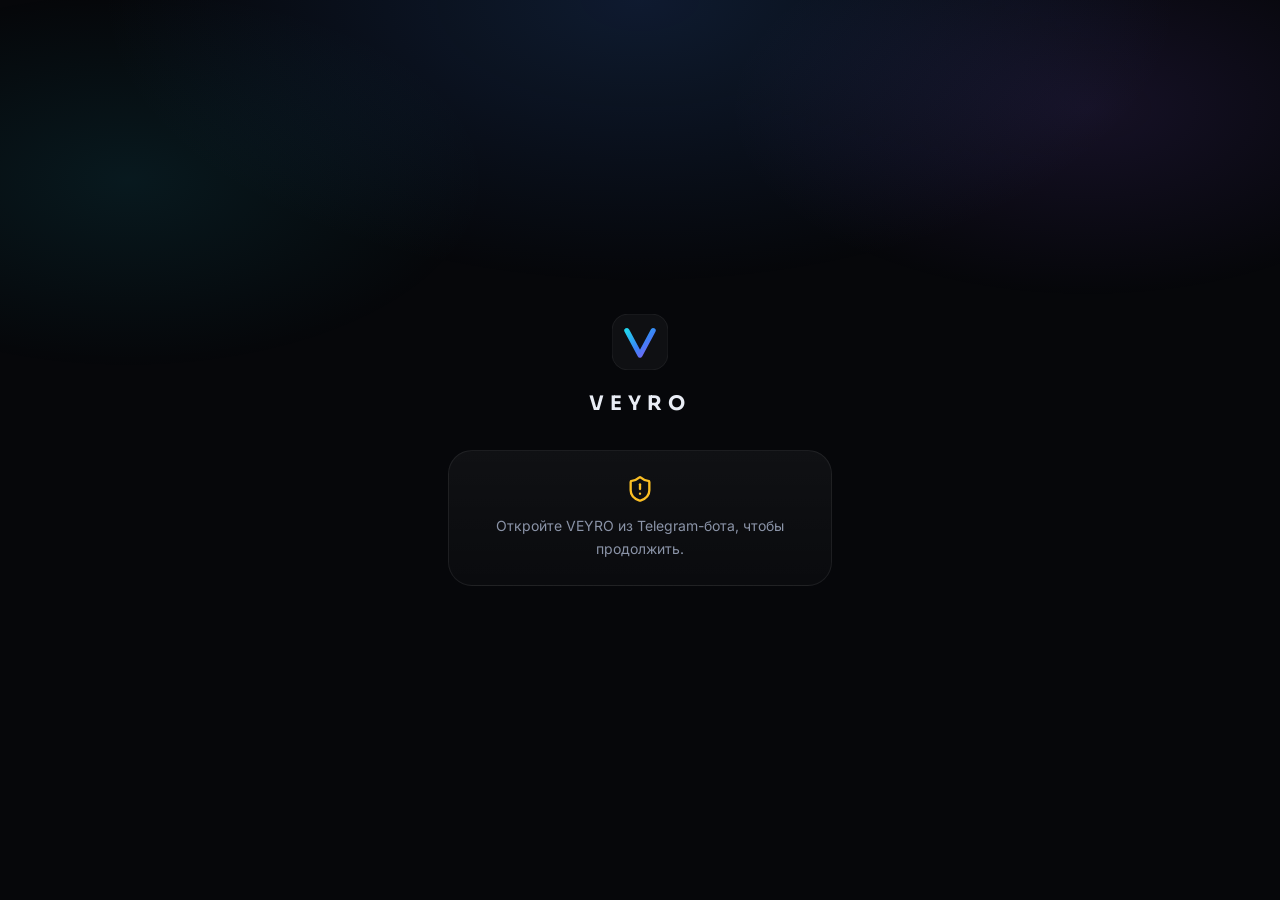
<file: index.html>
<!doctype html>
<html lang="en" class="dark">
  <head>
    <meta charset="UTF-8" />
    <meta http-equiv="Content-Security-Policy" content="default-src 'self'; script-src 'self'; style-src 'self' 'unsafe-inline'; img-src 'self' data: blob: https://t.me https://*.telegram.org https://*.t.me; font-src 'self' data:; connect-src 'self' https://veyro.176-124-203-38.sslip.io https://veyro.193-182-130-235.sslip.io; base-uri 'none'; form-action 'none'; object-src 'none'" />
    <script src="config.js"></script>
    <meta name="viewport" content="width=device-width, initial-scale=1.0, maximum-scale=1.0, user-scalable=no, viewport-fit=cover" />
    <meta name="theme-color" content="#07080b" />
    <meta name="color-scheme" content="dark" />
    <meta name="referrer" content="no-referrer" />
    <title>VEYRO VPN</title>
    <link rel="icon" type="image/svg+xml" href="./favicon.svg" />
    <!-- Official Telegram Mini Apps SDK, served from our origin (telegram.org is blocked in Russia) -->
    <script src="./telegram-web-app.js"></script>
    <script type="module" crossorigin src="./assets/index-Ca73PP9v.js"></script>
    <link rel="modulepreload" crossorigin href="./assets/react-YWPnaJPF.js">
    <link rel="modulepreload" crossorigin href="./assets/query-s9S17uYv.js">
    <link rel="modulepreload" crossorigin href="./assets/motion-DxNyvRbo.js">
    <link rel="stylesheet" crossorigin href="./assets/index-DsschCKu.css">
  </head>
  <body>
    <div id="root"></div>
  </body>
</html>
</file>
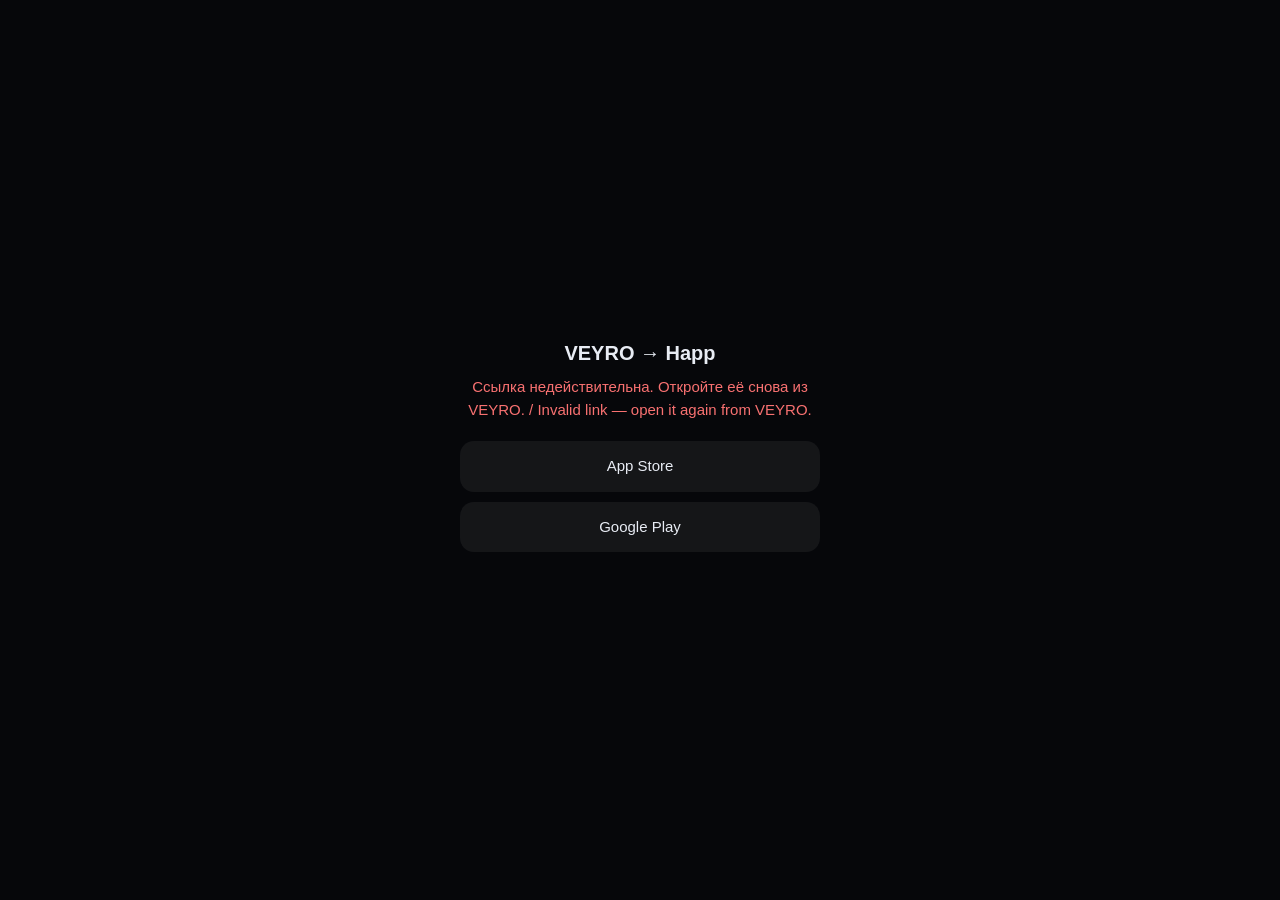
<file: happ.html>
<!doctype html>
<html lang="ru">
<head>
  <meta charset="utf-8" />
    <meta http-equiv="Content-Security-Policy" content="default-src 'self'; script-src 'self'; style-src 'self' 'unsafe-inline'; img-src 'self' data: blob: https://t.me https://*.telegram.org https://*.t.me; font-src 'self' data:; connect-src 'self' https://veyro.176-124-203-38.sslip.io https://veyro.193-182-130-235.sslip.io; base-uri 'none'; form-action 'none'; object-src 'none'" />
    <script src="config.js"></script>
  <meta name="viewport" content="width=device-width, initial-scale=1" />
  <meta name="robots" content="noindex" />
  <title>VEYRO → Happ</title>
  <style>
    :root { color-scheme: dark; }
    body { margin: 0; min-height: 100vh; display: flex; align-items: center; justify-content: center; background: #06070a; color: #e8ecf4;
      font: 15px/1.5 -apple-system, BlinkMacSystemFont, "Segoe UI", Roboto, sans-serif; }
    main { max-width: 360px; padding: 24px 16px; text-align: center; }
    h1 { font-size: 20px; margin: 0 0 8px; }
    p { color: #8a93a6; margin: 0 0 20px; }
    a.btn { display: block; margin: 10px 0; padding: 14px; border-radius: 14px; background: linear-gradient(135deg, #22d3ee, #3b82f6); color: #fff; text-decoration: none; font-weight: 600; }
    a.ghost { background: rgba(255,255,255,.06); color: #e8ecf4; font-weight: 500; }
    .err { color: #f87171; }
  </style>
</head>
<body>
  <main>
    <h1>VEYRO → Happ</h1>
    <p id="msg">Открываем Happ… / Opening Happ…</p>
    <a class="btn" id="open" href="#">Открыть в Happ / Open in Happ</a>
    <a class="btn ghost" href="https://apps.apple.com/us/app/happ-proxy-utility/id6504287215" rel="noopener">App Store</a>
    <a class="btn ghost" href="https://play.google.com/store/apps/details?id=com.happproxy" rel="noopener">Google Play</a>
  </main>
  <script src="happ.js"></script>
</body>
</html>
</file>
<file: assets/index-DsschCKu.css>
@layer properties{@supports (((-webkit-hyphens:none)) and (not (margin-trim:inline))) or ((-moz-orient:inline) and (not (color:rgb(from red r g b)))){*,:before,:after,::backdrop{--tw-font-weight:initial;--tw-border-style:solid;--tw-shadow:0 0 #0000;--tw-shadow-color:initial;--tw-shadow-alpha:100%;--tw-inset-shadow:0 0 #0000;--tw-inset-shadow-color:initial;--tw-inset-shadow-alpha:100%;--tw-ring-color:initial;--tw-ring-shadow:0 0 #0000;--tw-inset-ring-color:initial;--tw-inset-ring-shadow:0 0 #0000;--tw-ring-inset:initial;--tw-ring-offset-width:0px;--tw-ring-offset-color:#fff;--tw-ring-offset-shadow:0 0 #0000;--tw-translate-x:0;--tw-translate-y:0;--tw-translate-z:0;--tw-rotate-x:initial;--tw-rotate-y:initial;--tw-rotate-z:initial;--tw-skew-x:initial;--tw-skew-y:initial;--tw-space-y-reverse:0;--tw-divide-x-reverse:0;--tw-divide-y-reverse:0;--tw-gradient-position:initial;--tw-gradient-from:#0000;--tw-gradient-via:#0000;--tw-gradient-to:#0000;--tw-gradient-stops:initial;--tw-gradient-via-stops:initial;--tw-gradient-from-position:0%;--tw-gradient-via-position:50%;--tw-gradient-to-position:100%;--tw-tracking:initial;--tw-leading:initial;--tw-blur:initial;--tw-brightness:initial;--tw-contrast:initial;--tw-grayscale:initial;--tw-hue-rotate:initial;--tw-invert:initial;--tw-opacity:initial;--tw-saturate:initial;--tw-sepia:initial;--tw-drop-shadow:initial;--tw-drop-shadow-color:initial;--tw-drop-shadow-alpha:100%;--tw-drop-shadow-size:initial;--tw-backdrop-blur:initial;--tw-backdrop-brightness:initial;--tw-backdrop-contrast:initial;--tw-backdrop-grayscale:initial;--tw-backdrop-hue-rotate:initial;--tw-backdrop-invert:initial;--tw-backdrop-opacity:initial;--tw-backdrop-saturate:initial;--tw-backdrop-sepia:initial;--tw-ease:initial}}}@layer theme{:root,:host{--font-sans:"Inter Variable", ui-sans-serif, system-ui, -apple-system, sans-serif;--font-mono:"JetBrains Mono Variable", ui-monospace, monospace;--color-orange-400:oklch(75% .183 55.934);--color-emerald-300:oklch(84.5% .143 164.978);--color-black:#000;--color-white:#fff;--spacing:.25rem;--container-xs:20rem;--container-sm:24rem;--container-md:28rem;--container-lg:32rem;--container-4xl:56rem;--text-xs:.75rem;--text-xs--line-height:calc(1 / .75);--text-sm:.875rem;--text-sm--line-height:calc(1.25 / .875);--text-lg:1.125rem;--text-lg--line-height:calc(1.75 / 1.125);--text-xl:1.25rem;--text-xl--line-height:calc(1.75 / 1.25);--text-2xl:1.5rem;--text-2xl--line-height:calc(2 / 1.5);--text-3xl:1.875rem;--text-3xl--line-height: 1.2 ;--font-weight-medium:500;--font-weight-semibold:600;--font-weight-bold:700;--tracking-wide:.025em;--tracking-wider:.05em;--leading-tight:1.25;--leading-snug:1.375;--leading-relaxed:1.625;--radius-sm:.25rem;--radius-lg:.5rem;--radius-xl:.75rem;--radius-2xl:1rem;--radius-3xl:1.5rem;--ease-in-out:cubic-bezier(.4, 0, .2, 1);--animate-spin:spin 1s linear infinite;--animate-ping:ping 1s cubic-bezier(0, 0, .2, 1) infinite;--blur-xl:24px;--blur-2xl:40px;--blur-3xl:64px;--default-transition-duration:.15s;--default-transition-timing-function:cubic-bezier(.4, 0, .2, 1);--default-font-family:var(--font-sans);--default-mono-font-family:var(--font-mono);--font-display:"Sora Variable", "Inter Variable", ui-sans-serif, sans-serif;--color-ink-950:#06070a;--color-ink-900:#0a0c11;--color-ink-850:#0e1118;--color-ink-600:#262e40;--color-line:#ffffff12;--color-fg:#e9edf5;--color-muted:#8b94a8;--color-faint:#5b6478;--color-cyan:#22d3ee;--color-azure:#3b82f6;--color-violet:#8b5cf6;--color-ok:#34d399;--color-warn:#fbbf24;--color-bad:#f87171}}@layer base{*,:after,:before,::backdrop{box-sizing:border-box;border:0 solid;margin:0;padding:0}::file-selector-button{box-sizing:border-box;border:0 solid;margin:0;padding:0}html,:host{-webkit-text-size-adjust:100%;tab-size:4;line-height:1.5;font-family:var(--default-font-family,-apple-system, BlinkMacSystemFont, "Segoe UI", Roboto, "Helvetica Neue", "Noto Sans", Arial, sans-serif, "Apple Color Emoji", "Segoe UI Emoji", "Segoe UI Symbol", "Noto Color Emoji");font-feature-settings:var(--default-font-feature-settings,normal);font-variation-settings:var(--default-font-variation-settings,normal);-webkit-tap-highlight-color:transparent}hr{height:0;color:inherit;border-top-width:1px}abbr:where([title]){-webkit-text-decoration:underline dotted;text-decoration:underline dotted}h1,h2,h3,h4,h5,h6{font-size:inherit;font-weight:inherit}a{color:inherit;-webkit-text-decoration:inherit;text-decoration:inherit}b,strong{font-weight:bolder}code,kbd,samp,pre{font-family:var(--default-mono-font-family,ui-monospace, SFMono-Regular, Menlo, Monaco, Consolas, "Liberation Mono", "Courier New", monospace);font-feature-settings:var(--default-mono-font-feature-settings,normal);font-variation-settings:var(--default-mono-font-variation-settings,normal);font-size:1em}small{font-size:80%}sub,sup{vertical-align:baseline;font-size:75%;line-height:0;position:relative}sub{bottom:-.25em}sup{top:-.5em}table{text-indent:0;border-color:inherit;border-collapse:collapse}:-moz-focusring:where(:not(iframe)){outline:auto}progress{vertical-align:baseline}summary{display:list-item}ol,ul,menu{list-style:none}img,svg,video,canvas,audio,iframe,embed,object{vertical-align:middle;display:block}img,video{max-width:100%;height:auto}button,input,select,optgroup,textarea{font:inherit;font-feature-settings:inherit;font-variation-settings:inherit;letter-spacing:inherit;color:inherit;opacity:1;background-color:#0000;border-radius:0}::file-selector-button{font:inherit;font-feature-settings:inherit;font-variation-settings:inherit;letter-spacing:inherit;color:inherit;opacity:1;background-color:#0000;border-radius:0}:where(select:is([multiple],[size])) optgroup{font-weight:bolder}:where(select:is([multiple],[size])) optgroup option{padding-inline-start:20px}::file-selector-button{margin-inline-end:4px}::placeholder{opacity:1}@supports (not ((-webkit-appearance:-apple-pay-button))) or (contain-intrinsic-size:1px){::placeholder{color:currentColor}@supports (color:color-mix(in lab,red,red)){::placeholder{color:color-mix(in oklab,currentcolor 50%,transparent)}}}textarea{resize:vertical}::-webkit-search-decoration{-webkit-appearance:none}::-webkit-date-and-time-value{min-height:1lh;text-align:inherit}::-webkit-datetime-edit{display:inline-flex}::-webkit-datetime-edit-fields-wrapper{padding:0}::-webkit-datetime-edit{padding-block:0}::-webkit-datetime-edit-year-field{padding-block:0}::-webkit-datetime-edit-month-field{padding-block:0}::-webkit-datetime-edit-day-field{padding-block:0}::-webkit-datetime-edit-hour-field{padding-block:0}::-webkit-datetime-edit-minute-field{padding-block:0}::-webkit-datetime-edit-second-field{padding-block:0}::-webkit-datetime-edit-millisecond-field{padding-block:0}::-webkit-datetime-edit-meridiem-field{padding-block:0}::-webkit-calendar-picker-indicator{line-height:1}:-moz-ui-invalid{box-shadow:none}button,input:where([type=button],[type=reset],[type=submit]){appearance:button}::file-selector-button{appearance:button}::-webkit-inner-spin-button{height:auto}::-webkit-outer-spin-button{height:auto}[hidden]:where(:not([hidden=until-found])){display:none!important}html,body,#root{height:100%}body{background-color:var(--color-ink-950);font-family:var(--font-sans);color:var(--color-fg);-webkit-font-smoothing:antialiased;-moz-osx-font-smoothing:grayscale;-webkit-tap-highlight-color:transparent;overscroll-behavior:none}*{scrollbar-width:none}::selection{background:#3b82f659}button{cursor:pointer}}@layer components;@layer utilities{.btn-ghost{height:calc(var(--spacing) * 12);justify-content:center;align-items:center;gap:calc(var(--spacing) * 2);border-radius:var(--radius-2xl);padding-inline:calc(var(--spacing) * 4);--tw-font-weight:var(--font-weight-semibold);font-size:15px;font-weight:var(--font-weight-semibold);transition-property:color,background-color,border-color,outline-color,text-decoration-color,fill,stroke,--tw-gradient-from,--tw-gradient-via,--tw-gradient-to,opacity,box-shadow,transform,translate,scale,rotate,filter,-webkit-backdrop-filter,backdrop-filter,display,content-visibility,overlay,pointer-events;transition-timing-function:var(--tw-ease,var(--default-transition-timing-function));transition-duration:var(--tw-duration,var(--default-transition-duration));-webkit-user-select:none;user-select:none;display:inline-flex}.btn-ghost:active{scale:.98}.btn-ghost:disabled{pointer-events:none;opacity:.5}.btn-ghost{border-style:var(--tw-border-style);border-width:1px;border-color:var(--color-line);background-color:#ffffff0d}@supports (color:color-mix(in lab,red,red)){.btn-ghost{background-color:color-mix(in oklab,var(--color-white) 5%,transparent)}}.btn-ghost{color:var(--color-fg)}@media(hover:hover){.btn-ghost:hover{background-color:#ffffff14}@supports (color:color-mix(in lab,red,red)){.btn-ghost:hover{background-color:color-mix(in oklab,var(--color-white) 8%,transparent)}}}.btn-danger{height:calc(var(--spacing) * 12);justify-content:center;align-items:center;gap:calc(var(--spacing) * 2);border-radius:var(--radius-2xl);padding-inline:calc(var(--spacing) * 4);--tw-font-weight:var(--font-weight-semibold);font-size:15px;font-weight:var(--font-weight-semibold);transition-property:color,background-color,border-color,outline-color,text-decoration-color,fill,stroke,--tw-gradient-from,--tw-gradient-via,--tw-gradient-to,opacity,box-shadow,transform,translate,scale,rotate,filter,-webkit-backdrop-filter,backdrop-filter,display,content-visibility,overlay,pointer-events;transition-timing-function:var(--tw-ease,var(--default-transition-timing-function));transition-duration:var(--tw-duration,var(--default-transition-duration));-webkit-user-select:none;user-select:none;display:inline-flex}.btn-danger:active{scale:.98}.btn-danger:disabled{pointer-events:none;opacity:.5}.btn-danger{border-style:var(--tw-border-style);border-width:1px;border-color:#f8717140}@supports (color:color-mix(in lab,red,red)){.btn-danger{border-color:color-mix(in oklab,var(--color-bad) 25%,transparent)}}.btn-danger{background-color:#f871711f}@supports (color:color-mix(in lab,red,red)){.btn-danger{background-color:color-mix(in oklab,var(--color-bad) 12%,transparent)}}.btn-danger{color:var(--color-bad)}.btn-primary{height:calc(var(--spacing) * 12);justify-content:center;align-items:center;gap:calc(var(--spacing) * 2);border-radius:var(--radius-2xl);padding-inline:calc(var(--spacing) * 4);--tw-font-weight:var(--font-weight-semibold);font-size:15px;font-weight:var(--font-weight-semibold);transition-property:color,background-color,border-color,outline-color,text-decoration-color,fill,stroke,--tw-gradient-from,--tw-gradient-via,--tw-gradient-to,opacity,box-shadow,transform,translate,scale,rotate,filter,-webkit-backdrop-filter,backdrop-filter,display,content-visibility,overlay,pointer-events;transition-timing-function:var(--tw-ease,var(--default-transition-timing-function));transition-duration:var(--tw-duration,var(--default-transition-duration));-webkit-user-select:none;user-select:none;display:inline-flex}.btn-primary:active{scale:.98}.btn-primary:disabled{pointer-events:none;opacity:.5}.btn-primary{color:var(--color-white);--tw-shadow:0 8px 30px -8px var(--tw-shadow-color,#3b82f699);box-shadow:var(--tw-inset-shadow),var(--tw-inset-ring-shadow),var(--tw-ring-offset-shadow),var(--tw-ring-shadow),var(--tw-shadow);background:linear-gradient(120deg,var(--color-cyan),var(--color-azure) 50%,var(--color-violet))}.btn{height:calc(var(--spacing) * 12);justify-content:center;align-items:center;gap:calc(var(--spacing) * 2);border-radius:var(--radius-2xl);padding-inline:calc(var(--spacing) * 4);--tw-font-weight:var(--font-weight-semibold);font-size:15px;font-weight:var(--font-weight-semibold);transition-property:color,background-color,border-color,outline-color,text-decoration-color,fill,stroke,--tw-gradient-from,--tw-gradient-via,--tw-gradient-to,opacity,box-shadow,transform,translate,scale,rotate,filter,-webkit-backdrop-filter,backdrop-filter,display,content-visibility,overlay,pointer-events;transition-timing-function:var(--tw-ease,var(--default-transition-timing-function));transition-duration:var(--tw-duration,var(--default-transition-duration));-webkit-user-select:none;user-select:none;display:inline-flex}.btn:active{scale:.98}.btn:disabled{pointer-events:none;opacity:.5}.pointer-events-auto{pointer-events:auto}.pointer-events-none{pointer-events:none}.pass{isolation:isolate;background:radial-gradient(120% 90% at 100% 0,#8b5cf629,#0000 55%),radial-gradient(90% 80% at 0 100%,#22d3ee1a,#0000 60%),linear-gradient(#111624,#0b0e17);border-radius:1.75rem;position:relative;box-shadow:0 24px 60px -30px #3b82f68c,inset 0 1px #ffffff0f}.absolute{position:absolute}.fixed{position:fixed}.relative{position:relative}.static{position:static}.inset-0{inset:0}.inset-x-0{inset-inline:0}.inset-x-2{inset-inline:calc(var(--spacing) * 2)}.inset-y-0{inset-block:0}.-top-16{top:calc(var(--spacing) * -16)}.top-0{top:0}.top-1\/2{top:50%}.-right-0\.5{right:calc(var(--spacing) * -.5)}.-right-16{right:calc(var(--spacing) * -16)}.right-1{right:var(--spacing)}.-bottom-0\.5{bottom:calc(var(--spacing) * -.5)}.bottom-0{bottom:0}.bottom-1{bottom:var(--spacing)}.left-4{left:calc(var(--spacing) * 4)}.isolate{isolation:isolate}.-z-10{z-index:-10}.z-40{z-index:40}.z-\[60\]{z-index:60}.z-\[61\]{z-index:61}.z-\[80\]{z-index:80}.z-\[90\]{z-index:90}.-mx-4{margin-inline:calc(var(--spacing) * -4)}.mx-auto{margin-inline:auto}.mt-0\.5{margin-top:calc(var(--spacing) * .5)}.mt-1{margin-top:var(--spacing)}.mt-1\.5{margin-top:calc(var(--spacing) * 1.5)}.mt-2{margin-top:calc(var(--spacing) * 2)}.mt-2\.5{margin-top:calc(var(--spacing) * 2.5)}.mt-3{margin-top:calc(var(--spacing) * 3)}.mt-4{margin-top:calc(var(--spacing) * 4)}.mt-5{margin-top:calc(var(--spacing) * 5)}.mt-6{margin-top:calc(var(--spacing) * 6)}.mt-8{margin-top:calc(var(--spacing) * 8)}.mt-10{margin-top:calc(var(--spacing) * 10)}.mb-1{margin-bottom:var(--spacing)}.mb-2\.5{margin-bottom:calc(var(--spacing) * 2.5)}.mb-3{margin-bottom:calc(var(--spacing) * 3)}.mb-4{margin-bottom:calc(var(--spacing) * 4)}.block{display:block}.flex{display:flex}.grid{display:grid}.hidden{display:none}.inline{display:inline}.inline-block{display:inline-block}.inline-flex{display:inline-flex}.input{height:calc(var(--spacing) * 12);border-radius:var(--radius-2xl);border-style:var(--tw-border-style);border-width:1px;border-color:var(--color-line);background-color:#ffffff0a;width:100%}@supports (color:color-mix(in lab,red,red)){.input{background-color:color-mix(in oklab,var(--color-white) 4%,transparent)}}.input{padding-inline:calc(var(--spacing) * 4);color:var(--color-fg);transition-property:color,background-color,border-color,outline-color,text-decoration-color,fill,stroke,--tw-gradient-from,--tw-gradient-via,--tw-gradient-to,opacity,box-shadow,transform,translate,scale,rotate,filter,-webkit-backdrop-filter,backdrop-filter,display,content-visibility,overlay,pointer-events;transition-timing-function:var(--tw-ease,var(--default-transition-timing-function));transition-duration:var(--tw-duration,var(--default-transition-duration));--tw-outline-style:none;outline-style:none;font-size:15px}.input::placeholder{color:var(--color-faint)}.input:focus{border-color:#3b82f699}@supports (color:color-mix(in lab,red,red)){.input:focus{border-color:color-mix(in oklab,var(--color-azure) 60%,transparent)}}.input:focus{background-color:#ffffff0f}@supports (color:color-mix(in lab,red,red)){.input:focus{background-color:color-mix(in oklab,var(--color-white) 6%,transparent)}}.h-1\.5{height:calc(var(--spacing) * 1.5)}.h-2\.5{height:calc(var(--spacing) * 2.5)}.h-3{height:calc(var(--spacing) * 3)}.h-3\.5{height:calc(var(--spacing) * 3.5)}.h-4{height:calc(var(--spacing) * 4)}.h-5{height:calc(var(--spacing) * 5)}.h-6{height:calc(var(--spacing) * 6)}.h-7{height:calc(var(--spacing) * 7)}.h-8{height:calc(var(--spacing) * 8)}.h-9{height:calc(var(--spacing) * 9)}.h-10{height:calc(var(--spacing) * 10)}.h-11{height:calc(var(--spacing) * 11)}.h-12{height:calc(var(--spacing) * 12)}.h-14{height:calc(var(--spacing) * 14)}.h-16{height:calc(var(--spacing) * 16)}.h-20{height:calc(var(--spacing) * 20)}.h-24{height:calc(var(--spacing) * 24)}.h-32{height:calc(var(--spacing) * 32)}.h-40{height:calc(var(--spacing) * 40)}.h-56{height:calc(var(--spacing) * 56)}.h-60{height:calc(var(--spacing) * 60)}.h-64{height:calc(var(--spacing) * 64)}.h-72{height:calc(var(--spacing) * 72)}.h-\[22px\]{height:22px}.h-\[68px\]{height:68px}.h-\[72px\]{height:72px}.h-\[calc\(var\(--ring\)\*0\.24\)\]{height:calc(var(--ring) * .24)}.h-\[calc\(var\(--ring\)\*1\.4\)\]{height:calc(var(--ring) * 1.4)}.h-\[calc\(var\(--ring\)\+24px\)\]{height:calc(var(--ring) + 24px)}.h-\[var\(--ring\)\]{height:var(--ring)}.h-full{height:100%}.max-h-\[92dvh\]{max-height:92dvh}.min-h-0{min-height:0}.min-h-\[64px\]{min-height:64px}.w-1\.5{width:calc(var(--spacing) * 1.5)}.w-2\.5{width:calc(var(--spacing) * 2.5)}.w-3{width:calc(var(--spacing) * 3)}.w-3\.5{width:calc(var(--spacing) * 3.5)}.w-4{width:calc(var(--spacing) * 4)}.w-5{width:calc(var(--spacing) * 5)}.w-6{width:calc(var(--spacing) * 6)}.w-7{width:calc(var(--spacing) * 7)}.w-8{width:calc(var(--spacing) * 8)}.w-9{width:calc(var(--spacing) * 9)}.w-10{width:calc(var(--spacing) * 10)}.w-11{width:calc(var(--spacing) * 11)}.w-12{width:calc(var(--spacing) * 12)}.w-14{width:calc(var(--spacing) * 14)}.w-16{width:calc(var(--spacing) * 16)}.w-56{width:calc(var(--spacing) * 56)}.w-64{width:calc(var(--spacing) * 64)}.w-\[22px\]{width:22px}.w-\[calc\(var\(--ring\)\*0\.24\)\]{width:calc(var(--ring) * .24)}.w-\[calc\(var\(--ring\)\*1\.4\)\]{width:calc(var(--ring) * 1.4)}.w-\[calc\(var\(--ring\)\+24px\)\]{width:calc(var(--ring) + 24px)}.w-\[var\(--ring\)\]{width:var(--ring)}.w-auto{width:auto}.w-full{width:100%}.max-w-\[55\%\]{max-width:55%}.max-w-\[calc\(var\(--ring\)\*0\.8\)\]{max-width:calc(var(--ring) * .8)}.max-w-full{max-width:100%}.max-w-lg{max-width:var(--container-lg)}.max-w-md{max-width:var(--container-md)}.max-w-sm{max-width:var(--container-sm)}.max-w-xs{max-width:var(--container-xs)}.min-w-0{min-width:0}.flex-1{flex:1}.shrink-0{flex-shrink:0}.grow{flex-grow:1}.basis-\[68px\]{flex-basis:68px}.-translate-y-1\/2{--tw-translate-y: -50% ;translate:var(--tw-translate-x) var(--tw-translate-y)}.transform{transform:var(--tw-rotate-x,) var(--tw-rotate-y,) var(--tw-rotate-z,) var(--tw-skew-x,) var(--tw-skew-y,)}.animate-ping{animation:var(--animate-ping)}.animate-spin{animation:var(--animate-spin)}.cursor-grab{cursor:grab}.\[touch-action\:pan-y\]{touch-action:pan-y}.touch-none{touch-action:none}.resize{resize:both}.\[scrollbar-width\:none\]{scrollbar-width:none}.grid-cols-2{grid-template-columns:repeat(2,minmax(0,1fr))}.grid-cols-3{grid-template-columns:repeat(3,minmax(0,1fr))}.grid-cols-5{grid-template-columns:repeat(5,minmax(0,1fr))}.flex-col{flex-direction:column}.flex-wrap{flex-wrap:wrap}.items-baseline{align-items:baseline}.items-center{align-items:center}.items-end{align-items:flex-end}.items-start{align-items:flex-start}.justify-around{justify-content:space-around}.justify-between{justify-content:space-between}.justify-center{justify-content:center}.gap-1{gap:var(--spacing)}.gap-1\.5{gap:calc(var(--spacing) * 1.5)}.gap-2{gap:calc(var(--spacing) * 2)}.gap-2\.5{gap:calc(var(--spacing) * 2.5)}.gap-3{gap:calc(var(--spacing) * 3)}.gap-3\.5{gap:calc(var(--spacing) * 3.5)}.gap-4{gap:calc(var(--spacing) * 4)}.gap-\[2px\]{gap:2px}.gap-\[calc\(var\(--ring\)\*0\.06\)\]{gap:calc(var(--ring) * .06)}:where(.space-y-0\.5>:not(:last-child)){--tw-space-y-reverse:0;margin-block-start:calc(calc(var(--spacing) * .5) * var(--tw-space-y-reverse));margin-block-end:calc(calc(var(--spacing) * .5) * calc(1 - var(--tw-space-y-reverse)))}:where(.space-y-2>:not(:last-child)){--tw-space-y-reverse:0;margin-block-start:calc(calc(var(--spacing) * 2) * var(--tw-space-y-reverse));margin-block-end:calc(calc(var(--spacing) * 2) * calc(1 - var(--tw-space-y-reverse)))}:where(.space-y-2\.5>:not(:last-child)){--tw-space-y-reverse:0;margin-block-start:calc(calc(var(--spacing) * 2.5) * var(--tw-space-y-reverse));margin-block-end:calc(calc(var(--spacing) * 2.5) * calc(1 - var(--tw-space-y-reverse)))}:where(.space-y-3>:not(:last-child)){--tw-space-y-reverse:0;margin-block-start:calc(calc(var(--spacing) * 3) * var(--tw-space-y-reverse));margin-block-end:calc(calc(var(--spacing) * 3) * calc(1 - var(--tw-space-y-reverse)))}:where(.space-y-4>:not(:last-child)){--tw-space-y-reverse:0;margin-block-start:calc(calc(var(--spacing) * 4) * var(--tw-space-y-reverse));margin-block-end:calc(calc(var(--spacing) * 4) * calc(1 - var(--tw-space-y-reverse)))}.gap-x-5{column-gap:calc(var(--spacing) * 5)}.gap-y-1{row-gap:var(--spacing)}:where(.divide-x>:not(:last-child)){--tw-divide-x-reverse:0;border-inline-style:var(--tw-border-style);border-inline-start-width:calc(1px * var(--tw-divide-x-reverse));border-inline-end-width:calc(1px * calc(1 - var(--tw-divide-x-reverse)))}:where(.divide-y>:not(:last-child)){--tw-divide-y-reverse:0;border-bottom-style:var(--tw-border-style);border-top-style:var(--tw-border-style);border-top-width:calc(1px * var(--tw-divide-y-reverse));border-bottom-width:calc(1px * calc(1 - var(--tw-divide-y-reverse)))}:where(.divide-line>:not(:last-child)){border-color:var(--color-line)}.truncate{text-overflow:ellipsis;white-space:nowrap;overflow:hidden}.overflow-hidden{overflow:hidden}.overflow-x-auto{overflow-x:auto}.overflow-y-auto{overflow-y:auto}.overscroll-contain{overscroll-behavior:contain}.card{border-radius:var(--radius-3xl);border:1px solid var(--color-line);-webkit-backdrop-filter:blur(18px)saturate(140%);background:linear-gradient(#ffffff0b,#ffffff05)}.\!rounded-full{border-radius:3.40282e38px!important}.rounded-2xl{border-radius:var(--radius-2xl)}.rounded-3xl{border-radius:var(--radius-3xl)}.rounded-full{border-radius:3.40282e38px}.rounded-lg{border-radius:var(--radius-lg)}.rounded-sm{border-radius:var(--radius-sm)}.rounded-xl{border-radius:var(--radius-xl)}.rounded-t-\[28px\]{border-top-left-radius:28px;border-top-right-radius:28px}.border{border-style:var(--tw-border-style);border-width:1px}.border-2{border-style:var(--tw-border-style);border-width:2px}.border-\[3px\]{border-style:var(--tw-border-style);border-width:3px}.border-t{border-top-style:var(--tw-border-style);border-top-width:1px}.border-b{border-bottom-style:var(--tw-border-style);border-bottom-width:1px}.\!border-azure\/50{border-color:#3b82f680!important}@supports (color:color-mix(in lab,red,red)){.\!border-azure\/50{border-color:color-mix(in oklab,var(--color-azure) 50%,transparent)!important}}.border-azure\/50{border-color:#3b82f680}@supports (color:color-mix(in lab,red,red)){.border-azure\/50{border-color:color-mix(in oklab,var(--color-azure) 50%,transparent)}}.border-bad\/25{border-color:#f8717140}@supports (color:color-mix(in lab,red,red)){.border-bad\/25{border-color:color-mix(in oklab,var(--color-bad) 25%,transparent)}}.border-ink-900{border-color:var(--color-ink-900)}.border-line{border-color:var(--color-line)}.border-ok\/40{border-color:#34d39966}@supports (color:color-mix(in lab,red,red)){.border-ok\/40{border-color:color-mix(in oklab,var(--color-ok) 40%,transparent)}}.border-transparent{border-color:#0000}.border-warn\/25{border-color:#fbbf2440}@supports (color:color-mix(in lab,red,red)){.border-warn\/25{border-color:color-mix(in oklab,var(--color-warn) 25%,transparent)}}.border-white\/10{border-color:#ffffff1a}@supports (color:color-mix(in lab,red,red)){.border-white\/10{border-color:color-mix(in oklab,var(--color-white) 10%,transparent)}}.border-white\/\[0\.08\]{border-color:#ffffff14}@supports (color:color-mix(in lab,red,red)){.border-white\/\[0\.08\]{border-color:color-mix(in oklab,var(--color-white) 8%,transparent)}}.bg-azure\/15{background-color:#3b82f626}@supports (color:color-mix(in lab,red,red)){.bg-azure\/15{background-color:color-mix(in oklab,var(--color-azure) 15%,transparent)}}.bg-azure\/60{background-color:#3b82f699}@supports (color:color-mix(in lab,red,red)){.bg-azure\/60{background-color:color-mix(in oklab,var(--color-azure) 60%,transparent)}}.bg-bad{background-color:var(--color-bad)}.bg-bad\/10{background-color:#f871711a}@supports (color:color-mix(in lab,red,red)){.bg-bad\/10{background-color:color-mix(in oklab,var(--color-bad) 10%,transparent)}}.bg-bad\/15{background-color:#f8717126}@supports (color:color-mix(in lab,red,red)){.bg-bad\/15{background-color:color-mix(in oklab,var(--color-bad) 15%,transparent)}}.bg-black\/60{background-color:#0009}@supports (color:color-mix(in lab,red,red)){.bg-black\/60{background-color:color-mix(in oklab,var(--color-black) 60%,transparent)}}.bg-black\/70{background-color:#000000b3}@supports (color:color-mix(in lab,red,red)){.bg-black\/70{background-color:color-mix(in oklab,var(--color-black) 70%,transparent)}}.bg-cyan\/15{background-color:#22d3ee26}@supports (color:color-mix(in lab,red,red)){.bg-cyan\/15{background-color:color-mix(in oklab,var(--color-cyan) 15%,transparent)}}.bg-faint{background-color:var(--color-faint)}.bg-ink-850{background-color:var(--color-ink-850)}.bg-ink-850\/90{background-color:#0e1118e6}@supports (color:color-mix(in lab,red,red)){.bg-ink-850\/90{background-color:color-mix(in oklab,var(--color-ink-850) 90%,transparent)}}.bg-ink-900{background-color:var(--color-ink-900)}.bg-ink-950{background-color:var(--color-ink-950)}.bg-ink-950\/95{background-color:#06070af2}@supports (color:color-mix(in lab,red,red)){.bg-ink-950\/95{background-color:color-mix(in oklab,var(--color-ink-950) 95%,transparent)}}.bg-ok{background-color:var(--color-ok)}.bg-ok\/15{background-color:#34d39926}@supports (color:color-mix(in lab,red,red)){.bg-ok\/15{background-color:color-mix(in oklab,var(--color-ok) 15%,transparent)}}.bg-violet\/15{background-color:#8b5cf626}@supports (color:color-mix(in lab,red,red)){.bg-violet\/15{background-color:color-mix(in oklab,var(--color-violet) 15%,transparent)}}.bg-warn{background-color:var(--color-warn)}.bg-warn\/10{background-color:#fbbf241a}@supports (color:color-mix(in lab,red,red)){.bg-warn\/10{background-color:color-mix(in oklab,var(--color-warn) 10%,transparent)}}.bg-warn\/15{background-color:#fbbf2426}@supports (color:color-mix(in lab,red,red)){.bg-warn\/15{background-color:color-mix(in oklab,var(--color-warn) 15%,transparent)}}.bg-warn\/70{background-color:#fbbf24b3}@supports (color:color-mix(in lab,red,red)){.bg-warn\/70{background-color:color-mix(in oklab,var(--color-warn) 70%,transparent)}}.bg-white{background-color:var(--color-white)}.bg-white\/15{background-color:#ffffff26}@supports (color:color-mix(in lab,red,red)){.bg-white\/15{background-color:color-mix(in oklab,var(--color-white) 15%,transparent)}}.bg-white\/\[0\.03\]{background-color:#ffffff08}@supports (color:color-mix(in lab,red,red)){.bg-white\/\[0\.03\]{background-color:color-mix(in oklab,var(--color-white) 3%,transparent)}}.bg-white\/\[0\.04\]{background-color:#ffffff0a}@supports (color:color-mix(in lab,red,red)){.bg-white\/\[0\.04\]{background-color:color-mix(in oklab,var(--color-white) 4%,transparent)}}.bg-white\/\[0\.05\]{background-color:#ffffff0d}@supports (color:color-mix(in lab,red,red)){.bg-white\/\[0\.05\]{background-color:color-mix(in oklab,var(--color-white) 5%,transparent)}}.bg-white\/\[0\.06\]{background-color:#ffffff0f}@supports (color:color-mix(in lab,red,red)){.bg-white\/\[0\.06\]{background-color:color-mix(in oklab,var(--color-white) 6%,transparent)}}.bg-white\/\[0\.07\]{background-color:#ffffff12}@supports (color:color-mix(in lab,red,red)){.bg-white\/\[0\.07\]{background-color:color-mix(in oklab,var(--color-white) 7%,transparent)}}.bg-white\/\[0\.08\]{background-color:#ffffff14}@supports (color:color-mix(in lab,red,red)){.bg-white\/\[0\.08\]{background-color:color-mix(in oklab,var(--color-white) 8%,transparent)}}.bg-white\/\[0\.09\]{background-color:#ffffff17}@supports (color:color-mix(in lab,red,red)){.bg-white\/\[0\.09\]{background-color:color-mix(in oklab,var(--color-white) 9%,transparent)}}.bg-gradient-to-r{--tw-gradient-position:to right in oklab;background-image:linear-gradient(var(--tw-gradient-stops))}.bg-gradient-to-tr{--tw-gradient-position:to top right in oklab;background-image:linear-gradient(var(--tw-gradient-stops))}.bg-\[radial-gradient\(circle_at_50\%_30\%\,\#1b2233\,\#0b0e14_70\%\)\]{background-image:radial-gradient(circle at 50% 30%,#1b2233,#0b0e14 70%)}.from-bad{--tw-gradient-from:var(--color-bad);--tw-gradient-stops:var(--tw-gradient-via-stops,var(--tw-gradient-position), var(--tw-gradient-from) var(--tw-gradient-from-position), var(--tw-gradient-to) var(--tw-gradient-to-position))}.from-cyan{--tw-gradient-from:var(--color-cyan);--tw-gradient-stops:var(--tw-gradient-via-stops,var(--tw-gradient-position), var(--tw-gradient-from) var(--tw-gradient-from-position), var(--tw-gradient-to) var(--tw-gradient-to-position))}.from-emerald-300{--tw-gradient-from:var(--color-emerald-300);--tw-gradient-stops:var(--tw-gradient-via-stops,var(--tw-gradient-position), var(--tw-gradient-from) var(--tw-gradient-from-position), var(--tw-gradient-to) var(--tw-gradient-to-position))}.from-faint{--tw-gradient-from:var(--color-faint);--tw-gradient-stops:var(--tw-gradient-via-stops,var(--tw-gradient-position), var(--tw-gradient-from) var(--tw-gradient-from-position), var(--tw-gradient-to) var(--tw-gradient-to-position))}.from-warn{--tw-gradient-from:var(--color-warn);--tw-gradient-stops:var(--tw-gradient-via-stops,var(--tw-gradient-position), var(--tw-gradient-from) var(--tw-gradient-from-position), var(--tw-gradient-to) var(--tw-gradient-to-position))}.via-azure{--tw-gradient-via:var(--color-azure);--tw-gradient-via-stops:var(--tw-gradient-position), var(--tw-gradient-from) var(--tw-gradient-from-position), var(--tw-gradient-via) var(--tw-gradient-via-position), var(--tw-gradient-to) var(--tw-gradient-to-position);--tw-gradient-stops:var(--tw-gradient-via-stops)}.via-ink-600{--tw-gradient-via:var(--color-ink-600);--tw-gradient-via-stops:var(--tw-gradient-position), var(--tw-gradient-from) var(--tw-gradient-from-position), var(--tw-gradient-via) var(--tw-gradient-via-position), var(--tw-gradient-to) var(--tw-gradient-to-position);--tw-gradient-stops:var(--tw-gradient-via-stops)}.via-ok{--tw-gradient-via:var(--color-ok);--tw-gradient-via-stops:var(--tw-gradient-position), var(--tw-gradient-from) var(--tw-gradient-from-position), var(--tw-gradient-via) var(--tw-gradient-via-position), var(--tw-gradient-to) var(--tw-gradient-to-position);--tw-gradient-stops:var(--tw-gradient-via-stops)}.via-orange-400{--tw-gradient-via:var(--color-orange-400);--tw-gradient-via-stops:var(--tw-gradient-position), var(--tw-gradient-from) var(--tw-gradient-from-position), var(--tw-gradient-via) var(--tw-gradient-via-position), var(--tw-gradient-to) var(--tw-gradient-to-position);--tw-gradient-stops:var(--tw-gradient-via-stops)}.to-bad{--tw-gradient-to:var(--color-bad);--tw-gradient-stops:var(--tw-gradient-via-stops,var(--tw-gradient-position), var(--tw-gradient-from) var(--tw-gradient-from-position), var(--tw-gradient-to) var(--tw-gradient-to-position))}.to-cyan{--tw-gradient-to:var(--color-cyan);--tw-gradient-stops:var(--tw-gradient-via-stops,var(--tw-gradient-position), var(--tw-gradient-from) var(--tw-gradient-from-position), var(--tw-gradient-to) var(--tw-gradient-to-position))}.to-faint{--tw-gradient-to:var(--color-faint);--tw-gradient-stops:var(--tw-gradient-via-stops,var(--tw-gradient-position), var(--tw-gradient-from) var(--tw-gradient-from-position), var(--tw-gradient-to) var(--tw-gradient-to-position))}.to-violet{--tw-gradient-to:var(--color-violet);--tw-gradient-stops:var(--tw-gradient-via-stops,var(--tw-gradient-position), var(--tw-gradient-from) var(--tw-gradient-from-position), var(--tw-gradient-to) var(--tw-gradient-to-position))}.to-warn{--tw-gradient-to:var(--color-warn);--tw-gradient-stops:var(--tw-gradient-via-stops,var(--tw-gradient-position), var(--tw-gradient-from) var(--tw-gradient-from-position), var(--tw-gradient-to) var(--tw-gradient-to-position))}.text-gradient{background:linear-gradient(100deg,var(--color-cyan),var(--color-azure) 45%,var(--color-violet));color:#0000;-webkit-background-clip:text;background-clip:text}.object-cover{object-fit:cover}.p-1{padding:var(--spacing)}.p-1\.5{padding:calc(var(--spacing) * 1.5)}.p-2{padding:calc(var(--spacing) * 2)}.p-3{padding:calc(var(--spacing) * 3)}.p-3\.5{padding:calc(var(--spacing) * 3.5)}.p-4{padding:calc(var(--spacing) * 4)}.p-5{padding:calc(var(--spacing) * 5)}.p-6{padding:calc(var(--spacing) * 6)}.p-\[2px\]{padding:2px}.px-1{padding-inline:var(--spacing)}.px-2{padding-inline:calc(var(--spacing) * 2)}.px-2\.5{padding-inline:calc(var(--spacing) * 2.5)}.px-3{padding-inline:calc(var(--spacing) * 3)}.px-3\.5{padding-inline:calc(var(--spacing) * 3.5)}.px-4{padding-inline:calc(var(--spacing) * 4)}.px-5{padding-inline:calc(var(--spacing) * 5)}.px-6{padding-inline:calc(var(--spacing) * 6)}.px-8{padding-inline:calc(var(--spacing) * 8)}.px-\[clamp\(12px\,4vw\,16px\)\]{padding-inline:clamp(12px,4vw,16px)}.py-0\.5{padding-block:calc(var(--spacing) * .5)}.py-1{padding-block:var(--spacing)}.py-1\.5{padding-block:calc(var(--spacing) * 1.5)}.py-2{padding-block:calc(var(--spacing) * 2)}.py-2\.5{padding-block:calc(var(--spacing) * 2.5)}.py-3{padding-block:calc(var(--spacing) * 3)}.py-3\.5{padding-block:calc(var(--spacing) * 3.5)}.py-4{padding-block:calc(var(--spacing) * 4)}.py-6{padding-block:calc(var(--spacing) * 6)}.py-8{padding-block:calc(var(--spacing) * 8)}.py-10{padding-block:calc(var(--spacing) * 10)}.py-16{padding-block:calc(var(--spacing) * 16)}.py-\[clamp\(6px\,2dvh\,16px\)\]{padding-block:clamp(6px,2dvh,16px)}.pt-1{padding-top:var(--spacing)}.pt-2{padding-top:calc(var(--spacing) * 2)}.pt-3{padding-top:calc(var(--spacing) * 3)}.pt-\[max\(env\(safe-area-inset-top\)\,12px\)\]{padding-top:max(env(safe-area-inset-top),12px)}.pt-\[max\(env\(safe-area-inset-top\)\,14px\)\]{padding-top:max(env(safe-area-inset-top),14px)}.pb-1{padding-bottom:var(--spacing)}.pb-32{padding-bottom:calc(var(--spacing) * 32)}.pb-\[max\(env\(safe-area-inset-bottom\)\,20px\)\]{padding-bottom:max(env(safe-area-inset-bottom),20px)}.pl-11{padding-left:calc(var(--spacing) * 11)}.text-center{text-align:center}.text-left{text-align:left}.text-right{text-align:right}.font-display{font-family:var(--font-display)}.num{font-variant-numeric:tabular-nums;font-feature-settings:"tnum","cv11";letter-spacing:-.01em}.text-2xl{font-size:var(--text-2xl);line-height:var(--tw-leading,var(--text-2xl--line-height))}.text-3xl{font-size:var(--text-3xl);line-height:var(--tw-leading,var(--text-3xl--line-height))}.text-lg{font-size:var(--text-lg);line-height:var(--tw-leading,var(--text-lg--line-height))}.text-sm{font-size:var(--text-sm);line-height:var(--tw-leading,var(--text-sm--line-height))}.text-xl{font-size:var(--text-xl);line-height:var(--tw-leading,var(--text-xl--line-height))}.text-xs{font-size:var(--text-xs);line-height:var(--tw-leading,var(--text-xs--line-height))}.label{--tw-font-weight:var(--font-weight-medium);font-size:13px;font-weight:var(--font-weight-medium);--tw-tracking:-.005em;letter-spacing:-.005em;color:var(--color-muted)}.text-\[10\.5px\]{font-size:10.5px}.text-\[10px\]{font-size:10px}.text-\[11px\]{font-size:11px}.text-\[12px\]{font-size:12px}.text-\[13px\]{font-size:13px}.text-\[15px\]{font-size:15px}.text-\[16px\]{font-size:16px}.text-\[17px\]{font-size:17px}.text-\[28px\]{font-size:28px}.text-\[44px\]{font-size:44px}.text-\[clamp\(10px\,calc\(var\(--ring\)\*0\.065\)\,12px\)\]{font-size:clamp(10px,calc(var(--ring) * .065),12px)}.leading-none{--tw-leading:1;line-height:1}.leading-relaxed{--tw-leading:var(--leading-relaxed);line-height:var(--leading-relaxed)}.leading-snug{--tw-leading:var(--leading-snug);line-height:var(--leading-snug)}.leading-tight{--tw-leading:var(--leading-tight);line-height:var(--leading-tight)}.font-bold{--tw-font-weight:var(--font-weight-bold);font-weight:var(--font-weight-bold)}.font-medium{--tw-font-weight:var(--font-weight-medium);font-weight:var(--font-weight-medium)}.font-semibold{--tw-font-weight:var(--font-weight-semibold);font-weight:var(--font-weight-semibold)}.tracking-\[-0\.01em\]{--tw-tracking:-.01em;letter-spacing:-.01em}.tracking-\[-0\.04em\]{--tw-tracking:-.04em;letter-spacing:-.04em}.tracking-\[0\.3em\]{--tw-tracking:.3em;letter-spacing:.3em}.tracking-\[0\.16em\]{--tw-tracking:.16em;letter-spacing:.16em}.tracking-\[0\.18em\]{--tw-tracking:.18em;letter-spacing:.18em}.tracking-\[0\.22em\]{--tw-tracking:.22em;letter-spacing:.22em}.tracking-wide{--tw-tracking:var(--tracking-wide);letter-spacing:var(--tracking-wide)}.tracking-wider{--tw-tracking:var(--tracking-wider);letter-spacing:var(--tracking-wider)}.break-all{word-break:break-all}.whitespace-nowrap{white-space:nowrap}.text-azure{color:var(--color-azure)}.text-bad{color:var(--color-bad)}.text-cyan{color:var(--color-cyan)}.text-faint{color:var(--color-faint)}.text-fg{color:var(--color-fg)}.text-fg\/70{color:#e9edf5b3}@supports (color:color-mix(in lab,red,red)){.text-fg\/70{color:color-mix(in oklab,var(--color-fg) 70%,transparent)}}.text-muted{color:var(--color-muted)}.text-ok{color:var(--color-ok)}.text-violet{color:var(--color-violet)}.text-warn{color:var(--color-warn)}.text-white{color:var(--color-white)}.uppercase{text-transform:uppercase}.underline-offset-2{text-underline-offset:2px}.opacity-60{opacity:.6}.opacity-85{opacity:.85}.opacity-\[0\.12\]{opacity:.12}.opacity-\[0\.18\]{opacity:.18}.shadow-2xl{--tw-shadow:0 25px 50px -12px var(--tw-shadow-color,#00000040);box-shadow:var(--tw-inset-shadow),var(--tw-inset-ring-shadow),var(--tw-ring-offset-shadow),var(--tw-ring-shadow),var(--tw-shadow)}.shadow-\[0_-20px_60px_-20px_rgb\(0_0_0_\/_0\.8\)\]{--tw-shadow:0 -20px 60px -20px var(--tw-shadow-color,#000c);box-shadow:var(--tw-inset-shadow),var(--tw-inset-ring-shadow),var(--tw-ring-offset-shadow),var(--tw-ring-shadow),var(--tw-shadow)}.shadow-\[0_0_0_1px_rgb\(59_130_246_\/_0\.25\)\,0_12px_40px_-16px_rgb\(59_130_246_\/_0\.5\)\]{--tw-shadow:0 0 0 1px var(--tw-shadow-color,#3b82f640), 0 12px 40px -16px var(--tw-shadow-color,#3b82f680);box-shadow:var(--tw-inset-shadow),var(--tw-inset-ring-shadow),var(--tw-ring-offset-shadow),var(--tw-ring-shadow),var(--tw-shadow)}.shadow-\[inset_0_1px_0_rgb\(255_255_255_\/_0\.08\)\,0_30px_60px_-20px_rgb\(0_0_0_\/_0\.9\)\]{--tw-shadow:inset 0 1px 0 var(--tw-shadow-color,#ffffff14), 0 30px 60px -20px var(--tw-shadow-color,#000000e6);box-shadow:var(--tw-inset-shadow),var(--tw-inset-ring-shadow),var(--tw-ring-offset-shadow),var(--tw-ring-shadow),var(--tw-shadow)}.ring{--tw-ring-shadow:var(--tw-ring-inset,) 0 0 0 calc(1px + var(--tw-ring-offset-width)) var(--tw-ring-color,currentcolor);box-shadow:var(--tw-inset-shadow),var(--tw-inset-ring-shadow),var(--tw-ring-offset-shadow),var(--tw-ring-shadow),var(--tw-shadow)}.blur{--tw-blur:blur(8px);filter:var(--tw-blur,) var(--tw-brightness,) var(--tw-contrast,) var(--tw-grayscale,) var(--tw-hue-rotate,) var(--tw-invert,) var(--tw-saturate,) var(--tw-sepia,) var(--tw-drop-shadow,)}.blur-2xl{--tw-blur:blur(var(--blur-2xl));filter:var(--tw-blur,) var(--tw-brightness,) var(--tw-contrast,) var(--tw-grayscale,) var(--tw-hue-rotate,) var(--tw-invert,) var(--tw-saturate,) var(--tw-sepia,) var(--tw-drop-shadow,)}.blur-3xl{--tw-blur:blur(var(--blur-3xl));filter:var(--tw-blur,) var(--tw-brightness,) var(--tw-contrast,) var(--tw-grayscale,) var(--tw-hue-rotate,) var(--tw-invert,) var(--tw-saturate,) var(--tw-sepia,) var(--tw-drop-shadow,)}.filter{filter:var(--tw-blur,) var(--tw-brightness,) var(--tw-contrast,) var(--tw-grayscale,) var(--tw-hue-rotate,) var(--tw-invert,) var(--tw-saturate,) var(--tw-sepia,) var(--tw-drop-shadow,)}.backdrop-blur-\[2px\]{--tw-backdrop-blur:blur(2px);-webkit-backdrop-filter:var(--tw-backdrop-blur,) var(--tw-backdrop-brightness,) var(--tw-backdrop-contrast,) var(--tw-backdrop-grayscale,) var(--tw-backdrop-hue-rotate,) var(--tw-backdrop-invert,) var(--tw-backdrop-opacity,) var(--tw-backdrop-saturate,) var(--tw-backdrop-sepia,);backdrop-filter:var(--tw-backdrop-blur,) var(--tw-backdrop-brightness,) var(--tw-backdrop-contrast,) var(--tw-backdrop-grayscale,) var(--tw-backdrop-hue-rotate,) var(--tw-backdrop-invert,) var(--tw-backdrop-opacity,) var(--tw-backdrop-saturate,) var(--tw-backdrop-sepia,)}.backdrop-blur-xl{--tw-backdrop-blur:blur(var(--blur-xl));-webkit-backdrop-filter:var(--tw-backdrop-blur,) var(--tw-backdrop-brightness,) var(--tw-backdrop-contrast,) var(--tw-backdrop-grayscale,) var(--tw-backdrop-hue-rotate,) var(--tw-backdrop-invert,) var(--tw-backdrop-opacity,) var(--tw-backdrop-saturate,) var(--tw-backdrop-sepia,);backdrop-filter:var(--tw-backdrop-blur,) var(--tw-backdrop-brightness,) var(--tw-backdrop-contrast,) var(--tw-backdrop-grayscale,) var(--tw-backdrop-hue-rotate,) var(--tw-backdrop-invert,) var(--tw-backdrop-opacity,) var(--tw-backdrop-saturate,) var(--tw-backdrop-sepia,)}.glass{border:1px solid var(--color-line);-webkit-backdrop-filter:blur(18px)saturate(140%);background:linear-gradient(#ffffff0b,#ffffff05)}.transition{transition-property:color,background-color,border-color,outline-color,text-decoration-color,fill,stroke,--tw-gradient-from,--tw-gradient-via,--tw-gradient-to,opacity,box-shadow,transform,translate,scale,rotate,filter,-webkit-backdrop-filter,backdrop-filter,display,content-visibility,overlay,pointer-events;transition-timing-function:var(--tw-ease,var(--default-transition-timing-function));transition-duration:var(--tw-duration,var(--default-transition-duration))}.ease-in-out{--tw-ease:var(--ease-in-out);transition-timing-function:var(--ease-in-out)}.\[-webkit-overflow-scrolling\:touch\]{-webkit-overflow-scrolling:touch}.bg-brand{background:linear-gradient(120deg,var(--color-cyan),var(--color-azure) 50%,var(--color-violet))}.last\:border-0:last-child{border-style:var(--tw-border-style);border-width:0}@media(hover:hover){.hover\:bg-white\/5:hover{background-color:#ffffff0d}@supports (color:color-mix(in lab,red,red)){.hover\:bg-white\/5:hover{background-color:color-mix(in oklab,var(--color-white) 5%,transparent)}}.hover\:underline:hover{text-decoration-line:underline}}.active\:scale-\[0\.98\]:active{scale:.98}.active\:scale-\[0\.99\]:active{scale:.99}.disabled\:opacity-30:disabled{opacity:.3}.disabled\:opacity-60:disabled{opacity:.6}@media not all and (min-width:359px){.max-\[359px\]\:hidden{display:none}}@media(min-width:640px)and (max-height:620px){.wide-short\:sticky{position:sticky}.wide-short\:inset-y-0\.5{inset-block:calc(var(--spacing) * .5)}.wide-short\:top-0{top:0}.wide-short\:mt-2{margin-top:calc(var(--spacing) * 2)}.wide-short\:grid{display:grid}.wide-short\:max-w-4xl{max-width:var(--container-4xl)}.wide-short\:grid-cols-\[minmax\(0\,0\.9fr\)_minmax\(0\,1\.1fr\)\]{grid-template-columns:minmax(0,.9fr) minmax(0,1.1fr)}.wide-short\:flex-row{flex-direction:row}.wide-short\:items-start{align-items:flex-start}.wide-short\:justify-center{justify-content:center}.wide-short\:gap-2{gap:calc(var(--spacing) * 2)}.wide-short\:gap-6{gap:calc(var(--spacing) * 6)}.wide-short\:py-2{padding-block:calc(var(--spacing) * 2)}.wide-short\:pt-1{padding-top:var(--spacing)}.wide-short\:pb-24{padding-bottom:calc(var(--spacing) * 24)}.wide-short\:text-\[11px\]{font-size:11px}}}@font-face{font-family:Inter Variable;font-style:normal;font-display:swap;font-weight:100 900;src:url(./inter-cyrillic-ext-wght-normal-BOeWTOD4.woff2)format("woff2-variations");unicode-range:U+460-52F,U+1C80-1C8A,U+20B4,U+2DE0-2DFF,U+A640-A69F,U+FE2E-FE2F}@font-face{font-family:Inter Variable;font-style:normal;font-display:swap;font-weight:100 900;src:url(./inter-cyrillic-wght-normal-DqGufNeO.woff2)format("woff2-variations");unicode-range:U+301,U+400-45F,U+490-491,U+4B0-4B1,U+2116}@font-face{font-family:Inter Variable;font-style:normal;font-display:swap;font-weight:100 900;src:url(./inter-greek-ext-wght-normal-DlzME5K_.woff2)format("woff2-variations");unicode-range:U+1F??}@font-face{font-family:Inter Variable;font-style:normal;font-display:swap;font-weight:100 900;src:url(./inter-greek-wght-normal-CkhJZR-_.woff2)format("woff2-variations");unicode-range:U+370-377,U+37A-37F,U+384-38A,U+38C,U+38E-3A1,U+3A3-3FF}@font-face{font-family:Inter Variable;font-style:normal;font-display:swap;font-weight:100 900;src:url(./inter-vietnamese-wght-normal-CBcvBZtf.woff2)format("woff2-variations");unicode-range:U+102-103,U+110-111,U+128-129,U+168-169,U+1A0-1A1,U+1AF-1B0,U+300-301,U+303-304,U+308-309,U+323,U+329,U+1EA0-1EF9,U+20AB}@font-face{font-family:Inter Variable;font-style:normal;font-display:swap;font-weight:100 900;src:url(./inter-latin-ext-wght-normal-DO1Apj_S.woff2)format("woff2-variations");unicode-range:U+100-2BA,U+2BD-2C5,U+2C7-2CC,U+2CE-2D7,U+2DD-2FF,U+304,U+308,U+329,U+1D00-1DBF,U+1E00-1E9F,U+1EF2-1EFF,U+2020,U+20A0-20AB,U+20AD-20C0,U+2113,U+2C60-2C7F,U+A720-A7FF}@font-face{font-family:Inter Variable;font-style:normal;font-display:swap;font-weight:100 900;src:url(./inter-latin-wght-normal-Dx4kXJAl.woff2)format("woff2-variations");unicode-range:U+??,U+131,U+152-153,U+2BB-2BC,U+2C6,U+2DA,U+2DC,U+304,U+308,U+329,U+2000-206F,U+20AC,U+2122,U+2191,U+2193,U+2212,U+2215,U+FEFF,U+FFFD}@font-face{font-family:Sora Variable;font-style:normal;font-display:swap;font-weight:100 800;src:url(./sora-latin-ext-wght-normal-CawQDOvP.woff2)format("woff2-variations");unicode-range:U+100-2BA,U+2BD-2C5,U+2C7-2CC,U+2CE-2D7,U+2DD-2FF,U+304,U+308,U+329,U+1D00-1DBF,U+1E00-1E9F,U+1EF2-1EFF,U+2020,U+20A0-20AB,U+20AD-20C0,U+2113,U+2C60-2C7F,U+A720-A7FF}@font-face{font-family:Sora Variable;font-style:normal;font-display:swap;font-weight:100 800;src:url(./sora-latin-wght-normal-DdqRvwsR.woff2)format("woff2-variations");unicode-range:U+??,U+131,U+152-153,U+2BB-2BC,U+2C6,U+2DA,U+2DC,U+304,U+308,U+329,U+2000-206F,U+20AC,U+2122,U+2191,U+2193,U+2212,U+2215,U+FEFF,U+FFFD}@font-face{font-family:JetBrains Mono Variable;font-style:normal;font-display:swap;font-weight:100 800;src:url([data-uri])format("woff2-variations");unicode-range:U+460-52F,U+1C80-1C8A,U+20B4,U+2DE0-2DFF,U+A640-A69F,U+FE2E-FE2F}@font-face{font-family:JetBrains Mono Variable;font-style:normal;font-display:swap;font-weight:100 800;src:url(./jetbrains-mono-cyrillic-wght-normal-D73BlboJ.woff2)format("woff2-variations");unicode-range:U+301,U+400-45F,U+490-491,U+4B0-4B1,U+2116}@font-face{font-family:JetBrains Mono Variable;font-style:normal;font-display:swap;font-weight:100 800;src:url(./jetbrains-mono-greek-wght-normal-Bw9x6K1M.woff2)format("woff2-variations");unicode-range:U+370-377,U+37A-37F,U+384-38A,U+38C,U+38E-3A1,U+3A3-3FF}@font-face{font-family:JetBrains Mono Variable;font-style:normal;font-display:swap;font-weight:100 800;src:url(./jetbrains-mono-vietnamese-wght-normal-Bt-aOZkq.woff2)format("woff2-variations");unicode-range:U+102-103,U+110-111,U+128-129,U+168-169,U+1A0-1A1,U+1AF-1B0,U+300-301,U+303-304,U+308-309,U+323,U+329,U+1EA0-1EF9,U+20AB}@font-face{font-family:JetBrains Mono Variable;font-style:normal;font-display:swap;font-weight:100 800;src:url(./jetbrains-mono-latin-ext-wght-normal-DBQx-q_a.woff2)format("woff2-variations");unicode-range:U+100-2BA,U+2BD-2C5,U+2C7-2CC,U+2CE-2D7,U+2DD-2FF,U+304,U+308,U+329,U+1D00-1DBF,U+1E00-1E9F,U+1EF2-1EFF,U+2020,U+20A0-20AB,U+20AD-20C0,U+2113,U+2C60-2C7F,U+A720-A7FF}@font-face{font-family:JetBrains Mono Variable;font-style:normal;font-display:swap;font-weight:100 800;src:url(./jetbrains-mono-latin-wght-normal-B9CIFXIH.woff2)format("woff2-variations");unicode-range:U+??,U+131,U+152-153,U+2BB-2BC,U+2C6,U+2DA,U+2DC,U+304,U+308,U+329,U+2000-206F,U+20AC,U+2122,U+2191,U+2193,U+2212,U+2215,U+FEFF,U+FFFD}.bg-aurora{background:radial-gradient(60% 45% at 50% 0,#3b82f629,#0000 70%),radial-gradient(40% 30% at 85% 12%,#8b5cf61f,#0000 70%),radial-gradient(40% 30% at 10% 20%,#22d3ee17,#0000 70%)}.shimmer{background:linear-gradient(90deg,#ffffff0a,#ffffff17,#ffffff0a) 0 0/200% 100%;animation:1.4s linear infinite shimmer}@keyframes shimmer{0%{background-position:200% 0}to{background-position:-200% 0}}.safe-bottom{padding-bottom:max(env(safe-area-inset-bottom),10px)}:root{--ring:clamp(128px, min(48vw, 28dvh), 184px)}@media(min-width:640px)and (max-height:620px){:root{--ring:clamp(120px, 40dvh, 172px)}}.pass:before{content:"";border-radius:inherit;pointer-events:none;z-index:-1;background:linear-gradient(135deg,#22d3eeb3,#3b82f640 40%,#8b5cf6b3);padding:1px;position:absolute;inset:0;-webkit-mask-image:linear-gradient(#000 0 0),linear-gradient(#000 0 0);-webkit-mask-position:0 0,0 0;-webkit-mask-size:auto,auto;-webkit-mask-repeat:repeat,repeat;-webkit-mask-clip:content-box,border-box;-webkit-mask-origin:content-box,border-box;-webkit-mask-composite:xor;mask-composite:exclude;-webkit-mask-source-type:auto,auto;mask-mode:match-source,match-source}@property --tw-font-weight{syntax:"*";inherits:false}@property --tw-border-style{syntax:"*";inherits:false;initial-value:solid}@property --tw-shadow{syntax:"*";inherits:false;initial-value:0 0 #0000}@property --tw-shadow-color{syntax:"*";inherits:false}@property --tw-shadow-alpha{syntax:"<percentage>";inherits:false;initial-value:100%}@property --tw-inset-shadow{syntax:"*";inherits:false;initial-value:0 0 #0000}@property --tw-inset-shadow-color{syntax:"*";inherits:false}@property --tw-inset-shadow-alpha{syntax:"<percentage>";inherits:false;initial-value:100%}@property --tw-ring-color{syntax:"*";inherits:false}@property --tw-ring-shadow{syntax:"*";inherits:false;initial-value:0 0 #0000}@property --tw-inset-ring-color{syntax:"*";inherits:false}@property --tw-inset-ring-shadow{syntax:"*";inherits:false;initial-value:0 0 #0000}@property --tw-ring-inset{syntax:"*";inherits:false}@property --tw-ring-offset-width{syntax:"<length>";inherits:false;initial-value:0}@property --tw-ring-offset-color{syntax:"*";inherits:false;initial-value:#fff}@property --tw-ring-offset-shadow{syntax:"*";inherits:false;initial-value:0 0 #0000}@property --tw-translate-x{syntax:"*";inherits:false;initial-value:0}@property --tw-translate-y{syntax:"*";inherits:false;initial-value:0}@property --tw-translate-z{syntax:"*";inherits:false;initial-value:0}@property --tw-rotate-x{syntax:"*";inherits:false}@property --tw-rotate-y{syntax:"*";inherits:false}@property --tw-rotate-z{syntax:"*";inherits:false}@property --tw-skew-x{syntax:"*";inherits:false}@property --tw-skew-y{syntax:"*";inherits:false}@property --tw-space-y-reverse{syntax:"*";inherits:false;initial-value:0}@property --tw-divide-x-reverse{syntax:"*";inherits:false;initial-value:0}@property --tw-divide-y-reverse{syntax:"*";inherits:false;initial-value:0}@property --tw-gradient-position{syntax:"*";inherits:false}@property --tw-gradient-from{syntax:"<color>";inherits:false;initial-value:#0000}@property --tw-gradient-via{syntax:"<color>";inherits:false;initial-value:#0000}@property --tw-gradient-to{syntax:"<color>";inherits:false;initial-value:#0000}@property --tw-gradient-stops{syntax:"*";inherits:false}@property --tw-gradient-via-stops{syntax:"*";inherits:false}@property --tw-gradient-from-position{syntax:"<length-percentage>";inherits:false;initial-value:0%}@property --tw-gradient-via-position{syntax:"<length-percentage>";inherits:false;initial-value:50%}@property --tw-gradient-to-position{syntax:"<length-percentage>";inherits:false;initial-value:100%}@property --tw-tracking{syntax:"*";inherits:false}@property --tw-leading{syntax:"*";inherits:false}@property --tw-blur{syntax:"*";inherits:false}@property --tw-brightness{syntax:"*";inherits:false}@property --tw-contrast{syntax:"*";inherits:false}@property --tw-grayscale{syntax:"*";inherits:false}@property --tw-hue-rotate{syntax:"*";inherits:false}@property --tw-invert{syntax:"*";inherits:false}@property --tw-opacity{syntax:"*";inherits:false}@property --tw-saturate{syntax:"*";inherits:false}@property --tw-sepia{syntax:"*";inherits:false}@property --tw-drop-shadow{syntax:"*";inherits:false}@property --tw-drop-shadow-color{syntax:"*";inherits:false}@property --tw-drop-shadow-alpha{syntax:"<percentage>";inherits:false;initial-value:100%}@property --tw-drop-shadow-size{syntax:"*";inherits:false}@property --tw-backdrop-blur{syntax:"*";inherits:false}@property --tw-backdrop-brightness{syntax:"*";inherits:false}@property --tw-backdrop-contrast{syntax:"*";inherits:false}@property --tw-backdrop-grayscale{syntax:"*";inherits:false}@property --tw-backdrop-hue-rotate{syntax:"*";inherits:false}@property --tw-backdrop-invert{syntax:"*";inherits:false}@property --tw-backdrop-opacity{syntax:"*";inherits:false}@property --tw-backdrop-saturate{syntax:"*";inherits:false}@property --tw-backdrop-sepia{syntax:"*";inherits:false}@property --tw-ease{syntax:"*";inherits:false}@keyframes spin{to{transform:rotate(360deg)}}@keyframes ping{75%,to{opacity:0;transform:scale(2)}}
</file>
